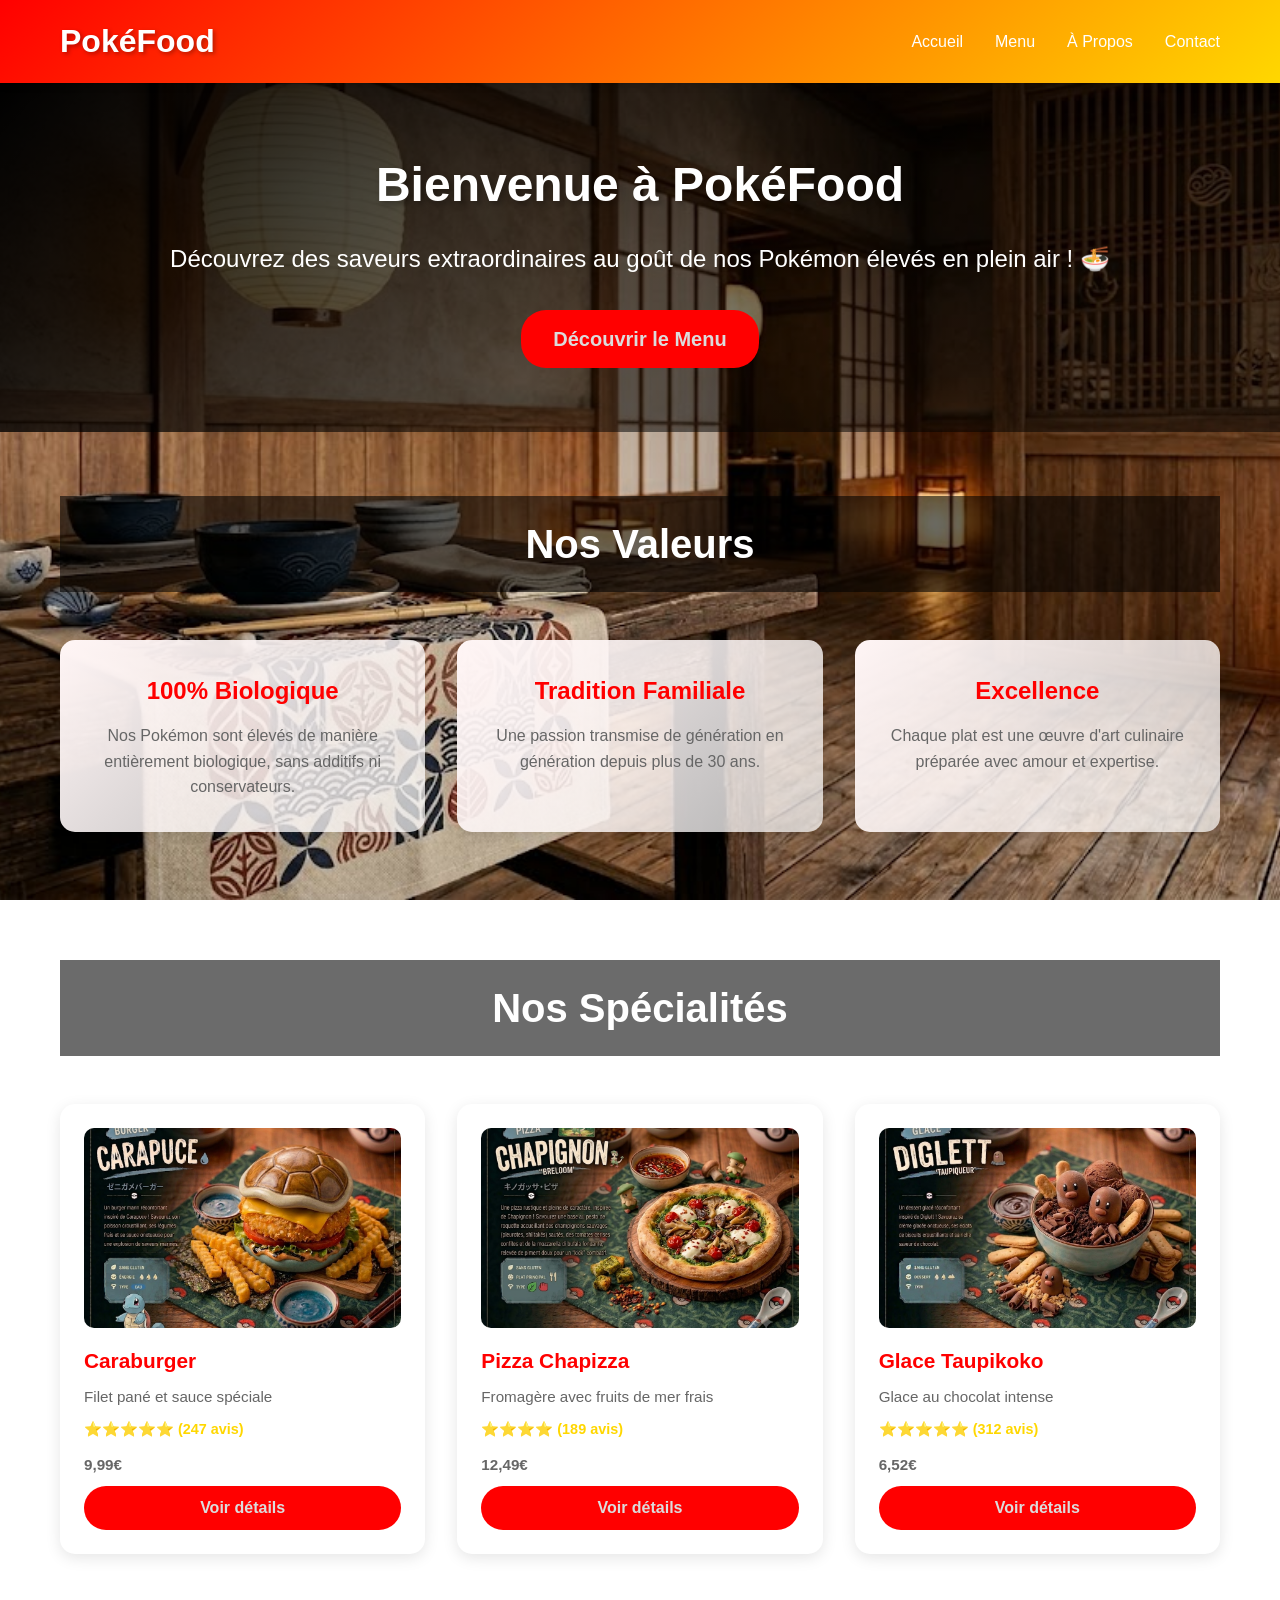
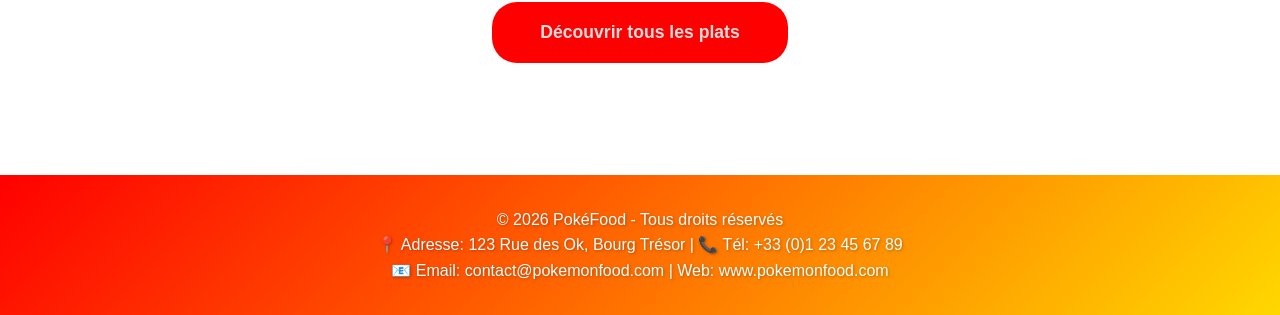
<file: index.html>
<!DOCTYPE html>
<html lang="fr">
<head>
    <meta charset="UTF-8">
    <meta name="viewport" content="width=device-width, initial-scale=1.0">
    <title>PokéFood - Restaurant</title>
    <link rel="stylesheet" href="style.css">
</head>
<body>
    <!-- Header -->
    <header>
        <div class="container"> 
            <nav>
                <div class="logo">PokéFood</div>
                <ul class="nav-links">
                    <li><a href="index.html">Accueil</a></li>
                    <li><a href="menu.html">Menu</a></li>
                    <li><a href="about.html">À Propos</a></li>
                    <li><a href="#contact">Contact</a></li>
                </ul>
            </nav>
        </div>
    </header>

    <!-- Hero Section (la barre d'introduction) -->
    <section class="hero">
        <div class="container">
            <h1>Bienvenue à PokéFood</h1>
            <p>Découvrez des saveurs extraordinaires au goût de nos Pokémon élevés en plein air ! 🍜</p>
            <a href="menu.html" class="btn">Découvrir le Menu</a>
        </div>
    </section>

    <!-- Values Section -->
    <section class="values-section">
        <div class="container">
            <h2 class="section-title">Nos Valeurs</h2>
            <div class="values-grid">
                <div class="value-card">
                    <h3>100% Biologique</h3>
                    <p>Nos Pokémon sont élevés de manière entièrement biologique, sans additifs ni conservateurs.</p>
                </div>
                <div class="value-card">
                    <h3>Tradition Familiale</h3>
                    <p>Une passion transmise de génération en génération depuis plus de 30 ans.</p>
                </div>
                <div class="value-card">
                    <h3>Excellence</h3>
                    <p>Chaque plat est une œuvre d'art culinaire préparée avec amour et expertise.</p>
                </div>
            </div>
        </div>
    </section>

    <!-- Best Sellers Section -->
    <section class="best-sellers-section">
        <div class="container">
            <h2 class="section-title">Nos Spécialités</h2>
            <div class="best-sellers-grid">
                <div class="seller-card">
                    <div class="seller-image caraburger"></div>
                    <h3>Caraburger</h3>
                    <p>Filet pané et sauce spéciale</p>
                    <div class="seller-rating">⭐⭐⭐⭐⭐ (247 avis)</div>
                    <p class="seller-price">9,99€</p>
                    <a href="product-detail.html?id=caraburger" class="btn btn-small">Voir détails</a>
                </div>

                <div class="seller-card">
                    <div class="seller-image chapizza"></div>
                    <h3>Pizza Chapizza</h3>
                    <p>Fromagère avec fruits de mer frais</p>
                    <div class="seller-rating">⭐⭐⭐⭐ (189 avis)</div>
                    <p class="seller-price">12,49€</p>
                    <a href="product-detail.html?id=pizza-chapizza" class="btn btn-small">Voir détails</a>
                </div>

                <div class="seller-card">
                    <div class="seller-image taupikoko"></div>
                    <h3>Glace Taupikoko</h3>
                    <p>Glace au chocolat intense</p>
                    <div class="seller-rating">⭐⭐⭐⭐⭐ (312 avis)</div>
                    <p class="seller-price">6,52€</p>
                    <a href="product-detail.html?id=glace-taupikoko" class="btn btn-small">Voir détails</a>
                </div>
            </div>
            <div class="center-button">
                <a href="menu.html" class="btn btn-large">Découvrir tous les plats</a>
            </div>
        </div>
    </section>

    <!-- Footer -->
    <footer id="contact">
        <div class="container">
            <p>&copy; 2026 PokéFood - Tous droits réservés</p>
            <p>📍 Adresse: 123 Rue des Ok, Bourg Trésor | 📞 Tél: +33 (0)1 23 45 67 89</p>
            <p>📧 Email: contact@pokemonfood.com | Web: www.pokemonfood.com</p>
        </div>
    </footer>
</body>
</html>
</file>
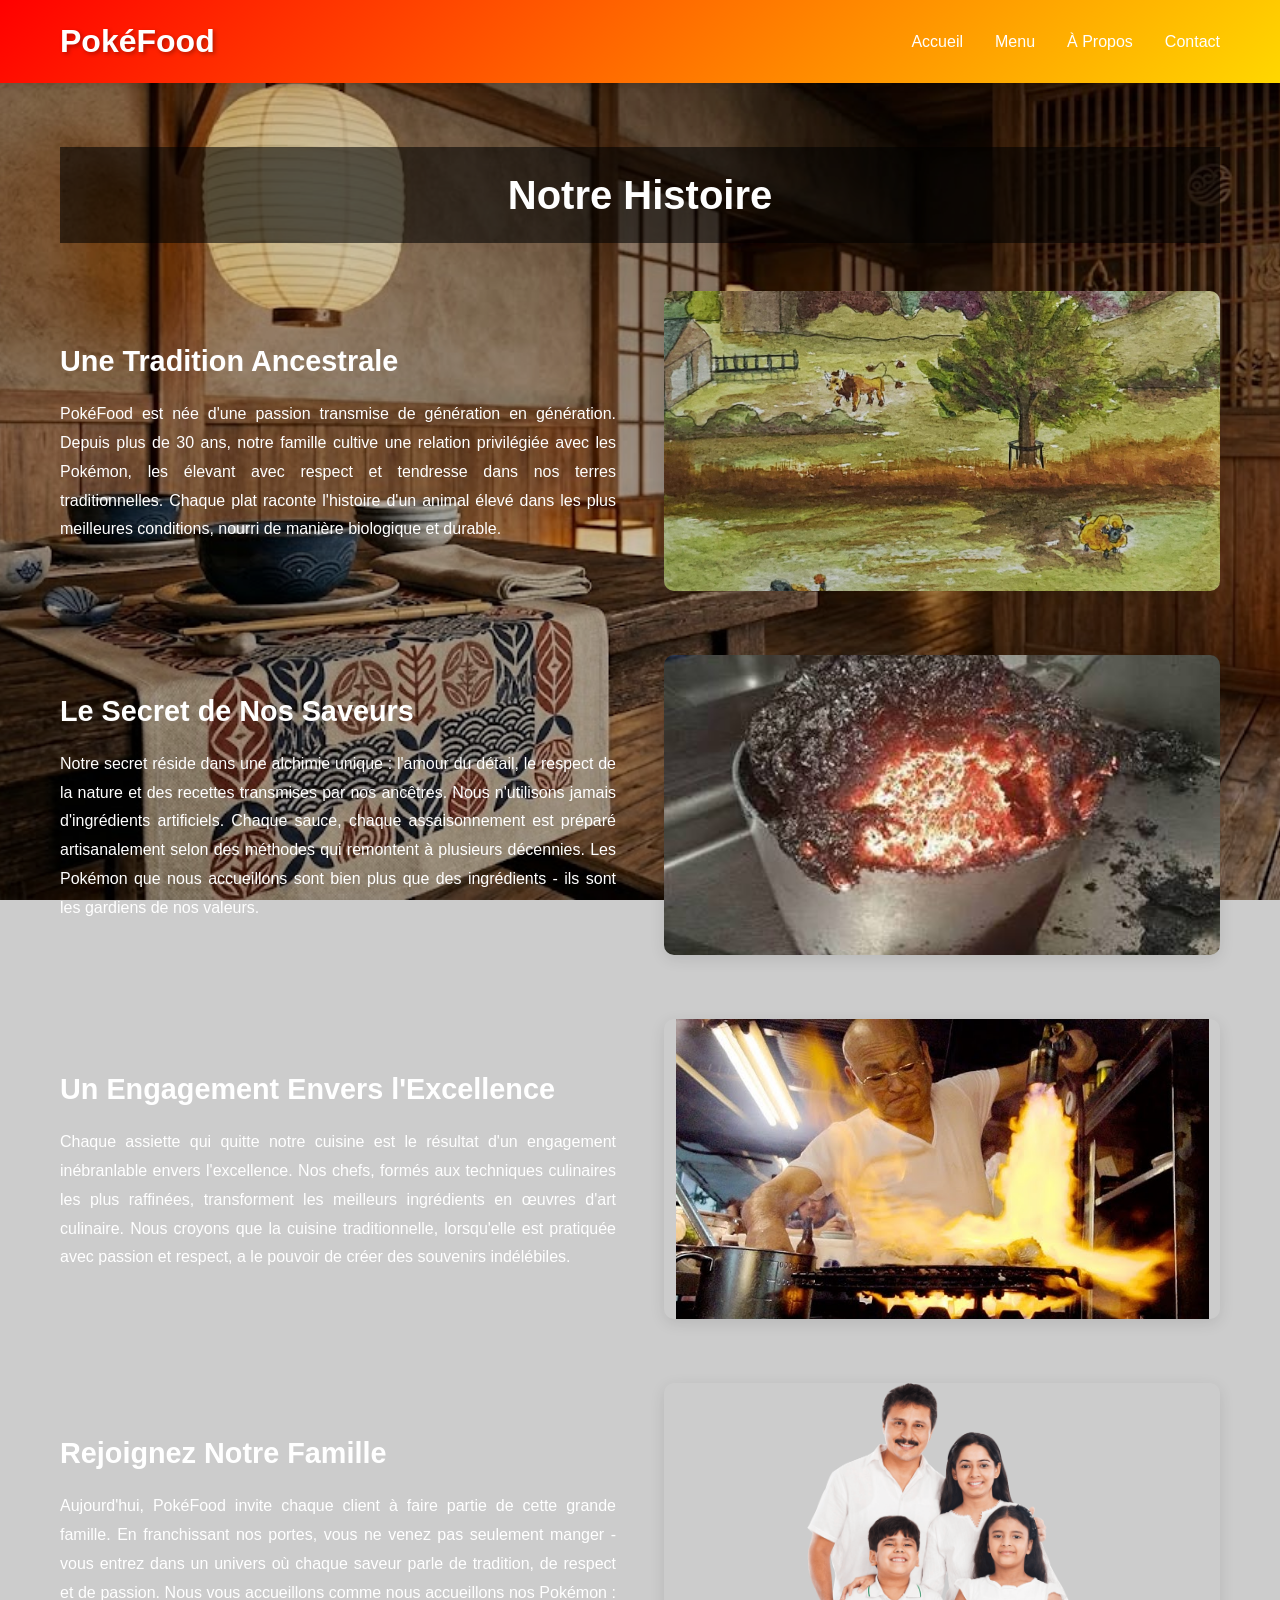
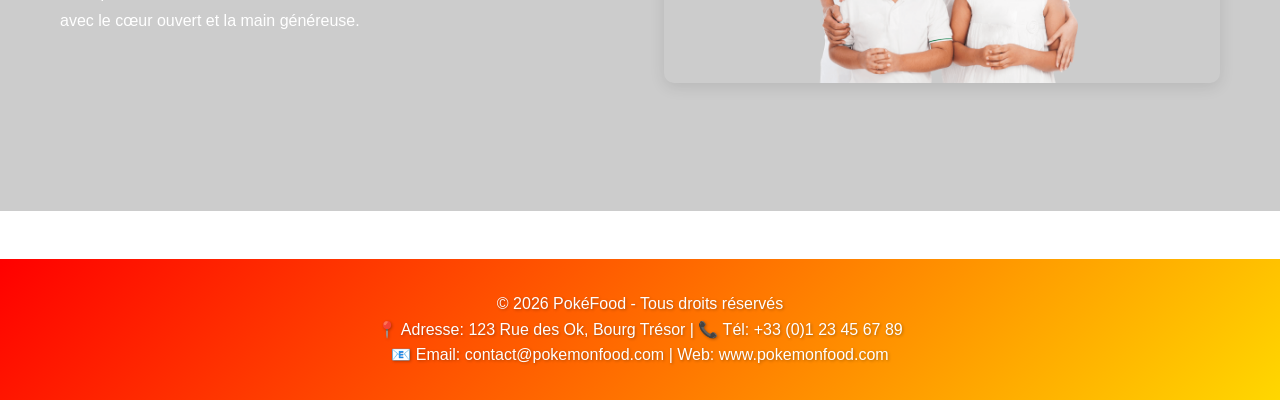
<file: about.html>
<!DOCTYPE html>
<html lang="fr">
<head>
    <meta charset="UTF-8">
    <meta name="viewport" content="width=device-width, initial-scale=1.0">
    <title>À Propos - Pokémon Food</title>
    <link rel="stylesheet" href="style.css">
</head>
<body>
    <!-- Header -->
    <header>
        <div class="container"> 
            <nav>
                <div class="logo">PokéFood</div>
                <ul class="nav-links">
                    <li><a href="index.html">Accueil</a></li>
                    <li><a href="menu.html">Menu</a></li>
                    <li><a href="about.html">À Propos</a></li>
                    <li><a href="#contact">Contact</a></li>
                </ul>
            </nav>
        </div>
    </header>

    <!-- About Section -->
    <section class="about-section" id="about">
        <div class="container">
            <h2 class="section-title">Notre Histoire</h2>
            
            <!-- Story Block 1 -->
            <div class="about-block">
                <div class="about-text">
                    <h3>Une Tradition Ancestrale</h3>
                    <p>PokéFood est née d'une passion transmise de génération en génération. Depuis plus de 30 ans, notre famille cultive une relation privilégiée avec les Pokémon, les élevant avec respect et tendresse dans nos terres traditionnelles. Chaque plat raconte l'histoire d'un animal élevé dans les plus meilleures conditions, nourri de manière biologique et durable.</p>
                </div>
                <div class="about-image about-image-1"></div>
            </div>

            <!-- Story Block 2 -->
            <div class="about-block about-block-reverse">
                <div class="about-image about-image-2"></div>
                <div class="about-text">
                    <h3>Le Secret de Nos Saveurs</h3>
                    <p>Notre secret réside dans une alchimie unique : l'amour du détail, le respect de la nature et des recettes transmises par nos ancêtres. Nous n'utilisons jamais d'ingrédients artificiels. Chaque sauce, chaque assaisonnement est préparé artisanalement selon des méthodes qui remontent à plusieurs décennies. Les Pokémon que nous accueillons sont bien plus que des ingrédients - ils sont les gardiens de nos valeurs.</p>
                </div>
            </div>

            <!-- Story Block 3 -->
            <div class="about-block">
                <div class="about-text">
                    <h3>Un Engagement Envers l'Excellence</h3>
                    <p>Chaque assiette qui quitte notre cuisine est le résultat d'un engagement inébranlable envers l'excellence. Nos chefs, formés aux techniques culinaires les plus raffinées, transforment les meilleurs ingrédients en œuvres d'art culinaire. Nous croyons que la cuisine traditionnelle, lorsqu'elle est pratiquée avec passion et respect, a le pouvoir de créer des souvenirs indélébiles.</p>
                </div>
                <div class="about-image about-image-3"></div>
            </div>

            <!-- Story Block 4 -->
            <div class="about-block about-block-reverse">
                <div class="about-image about-image-4"></div>
                <div class="about-text">
                    <h3>Rejoignez Notre Famille</h3>
                    <p>Aujourd'hui, PokéFood invite chaque client à faire partie de cette grande famille. En franchissant nos portes, vous ne venez pas seulement manger - vous entrez dans un univers où chaque saveur parle de tradition, de respect et de passion. Nous vous accueillons comme nous accueillons nos Pokémon : avec le cœur ouvert et la main généreuse.</p>
                </div>
            </div>
        </div>
    </section>

    <!-- Footer -->
    <footer id="contact">
        <div class="container">
            <p>&copy; 2026 PokéFood - Tous droits réservés</p>
            <p>📍 Adresse: 123 Rue des Ok, Bourg Trésor | 📞 Tél: +33 (0)1 23 45 67 89</p>
            <p>📧 Email: contact@pokemonfood.com | Web: www.pokemonfood.com</p>
        </div>
    </footer>
</body>
</html>
</file>
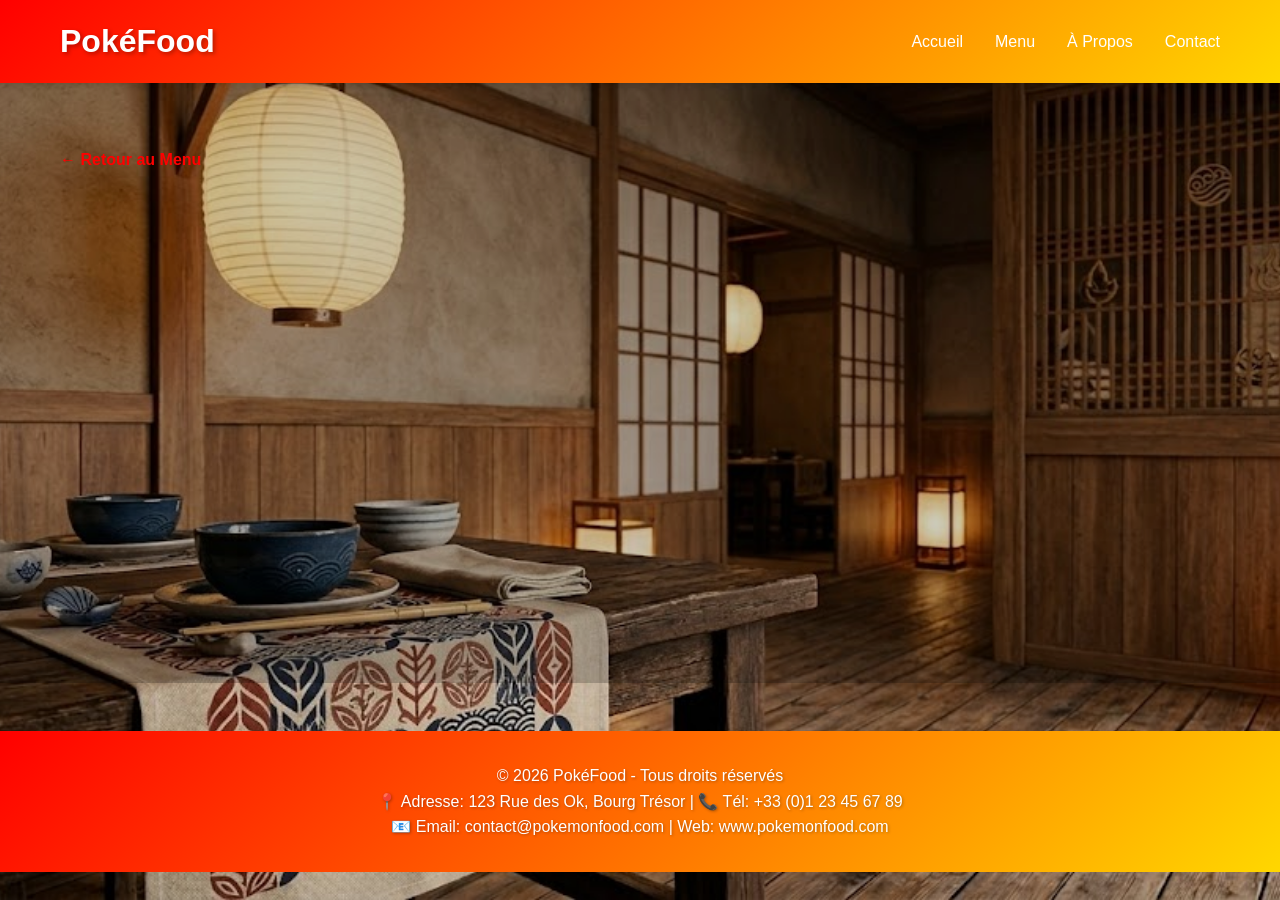
<file: product-detail.html>
<!DOCTYPE html>
<html lang="fr">
<head>
    <meta charset="UTF-8">
    <meta name="viewport" content="width=device-width, initial-scale=1.0">
    <title>Détail Produit - PokéFood</title>
    <link rel="stylesheet" href="style.css">
</head>
<body>
    <!-- Header -->
    <header>
        <div class="container">
            <nav>
                <div class="logo">PokéFood</div>
                <ul class="nav-links">
                    <li><a href="index.html">Accueil</a></li>
                    <li><a href="menu.html">Menu</a></li>
                    <li><a href="about.html">À Propos</a></li>
                    <li><a href="#contact">Contact</a></li>
                </ul>
            </nav>
        </div>
    </header>

    <!-- Product Detail Section -->
    <section class="product-detail-section">
        <div class="container">
            <a href="menu.html" class="back-link">← Retour au Menu</a>
            
            <div class="product-detail-container" id="productDetail">
                <!-- Content will be loaded by JavaScript -->
            </div>
        </div>
    </section>

    <!-- Footer -->
    <footer id="contact">
        <div class="container">
            <p>&copy; 2026 PokéFood - Tous droits réservés</p>
            <p>📍 Adresse: 123 Rue des Ok, Bourg Trésor | 📞 Tél: +33 (0)1 23 45 67 89</p>
            <p>📧 Email: contact@pokemonfood.com | Web: www.pokemonfood.com</p>
        </div>
    </footer>
</body>
</html>
</file>
<file: style.css>
/* ============================================
   POKÉMON FOOD - FEUILLE DE STYLES
   ============================================ */

/* 1. RESET & VARIABLES */
:root {
  /* Couleurs principales */
  --color-primary: #ff0000;    /* Rouge*/
  --color-secondary: #ffd700;  /* Doré*/
  --color-dark: #000000;
  --color-light: #ffffff;
  
  /* Couleurs texte */
  --text-dark: #333333;
  --text-medium: #555555;
  --text-light: #666666;
  --text-muted: #d2d2d2;
  
  /* Espacements */
  --spacing-small: 0.5rem;
  --spacing-medium: 1rem;
  --spacing-large: 2rem;
  --spacing-xlarge: 3rem;
  --spacing-section: 4rem;
  
  /* Ombres */
  --shadow-small: 0 4px 6px rgba(0, 0, 0, 0.1);
  --shadow-medium: 0 4px 15px rgba(0, 0, 0, 0.1);
  --shadow-large: 0 8px 25px rgba(255, 0, 0, 0.2);
}

/* Reset CSS - remet tous les styles par défaut à 0 */
* {
  margin: 0;
  padding: 0;
  box-sizing: border-box; /* Les marges/padding ne s'ajoutent pas à la largeur */
}

body {
  font-family: "Arial", sans-serif;
  line-height: 1.6;
  color: var(--text-dark);
  background-image: url("assets/images/background.jpeg");
  background-size: cover;
  background-attachment: fixed;
  background-position: center;
}

/* 2. CONTENEUR GÉNÉRAL */
.container {
  max-width: 1200px;  /* Largueur maximale */
  margin: 0 auto;     /* Centrage horizontal */
  padding: 0 20px;    /* Marges internes pour petits écrans */
}

/* 3. HEADER & NAVIGATION */
header {
  background: linear-gradient(135deg, var(--color-primary) 0%, var(--color-secondary) 100%);
  padding: 1rem 0;
  box-shadow: var(--shadow-small);
  position: sticky;   /* Reste en haut au scroll */
  top: 0;
  z-index: 100;       /* Au-dessus de tout le contenu */
}

nav {
  display: flex;
  justify-content: space-between;
  align-items: center;
}

.logo {
  font-size: 2rem;
  font-weight: bold;
  color: var(--color-light);
  text-shadow: 2px 2px 4px rgba(0, 0, 0, 0.3);
}

.nav-links {
  display: flex;
  list-style: none;
  gap: 2rem;
}

.nav-links a {
  color: var(--color-light);
  text-decoration: none;
  font-weight: 500;
  transition: opacity 0.3s;
}

.nav-links a:hover {
  opacity: 0.8;
}

/* 4. HERO SECTION - Section d'accueil principale */
.hero {
  background: linear-gradient(135deg, var(--color-dark) 0%, rgba(0, 0, 0, 0.53) 50%);
  color: var(--color-light);
  padding: var(--spacing-section) 0;
  text-align: center;
}

.hero h1 {
  font-size: 3rem;
  margin-bottom: 1rem;
  text-shadow: 3px 3px 6px rgba(0, 0, 0, 0.3);
}

.hero p {
  font-size: 1.5rem;
  margin-bottom: 2rem;
}

/* 5. BOUTONS - Styles de tous les boutons */
.btn {
  background-color: var(--color-primary);
  color: #dcdcdc;
  padding: 0.8rem 2rem;
  border: none;
  border-radius: 25px;
  font-size: 1.25rem;
  font-weight: bold;
  cursor: pointer;
  transition: transform 0.3s, box-shadow 0.3s;
  text-decoration: none;
  display: inline-block;
}

.btn:hover {
  transform: translateY(-2px);  /* Décale vers le haut */
  box-shadow: 0 8px 15px rgba(0, 0, 0, 0.2);
}

.btn-small {
  padding: 0.6rem 1.5rem;
  font-size: 1rem;
}

.btn-large {
  padding: 1rem 3rem;
  font-size: 1.1rem;
}

/* 6. SECTION VALEURS - Cards avec 3 colonnes */
.values-section {
  padding: var(--spacing-section) 0;
  /* background-color: rgba(0, 0, 0, 0.2);  Plus d'effet d'assombrissement */
}

.values-grid {
  display: grid;
  grid-template-columns: repeat(3, 1fr);  /* 3 colonnes égales */
  gap: var(--spacing-large);
  margin-top: var(--spacing-xlarge);
}

.value-card {
  text-align: center;
  padding: var(--spacing-large);
  background: linear-gradient(135deg, #fff5f5 0%, #ffffffb1 100%);
  border-radius: 15px;
  transition: transform 0.3s, box-shadow 0.3s;
  box-shadow: var(--shadow-medium);
}

.value-card:hover {
  transform: translateY(-5px);
  box-shadow: 0 8px 25px rgba(255, 0, 0, 0.15);
}

.value-card h3 {
  font-size: 1.5rem;
  color: var(--color-primary);
  margin-bottom: 0.8rem;
  font-weight: bold;
}

.value-card p {
  color: var(--text-light);
  line-height: 1.6;
}

/* 7. SECTION MEILLEURES VENTES */
.best-sellers-section {
  padding: var(--spacing-section) 0;
  /* background-color: rgba(0, 0, 0, 0.2);  Plus d'effet d'assombrissement */
}

.best-sellers-grid {
  display: grid;
  grid-template-columns: repeat(3, 1fr);
  gap: var(--spacing-large);
  margin-bottom: var(--spacing-xlarge);
}

.seller-card {
  background: var(--color-light);
  border-radius: 15px;
  overflow: hidden;
  box-shadow: var(--shadow-medium);
  transition: transform 0.3s, box-shadow 0.3s;
  padding: 1.5rem;
}

.seller-card:hover {
  transform: translateY(-10px);
  box-shadow: var(--shadow-large);
}

.seller-image {
  width: 100%;
  height: 200px;
  background-size: cover;
  background-position: center;
  background-repeat: no-repeat;
  border-radius: 10px;
  margin-bottom: 1rem;
}

.seller-image.caraburger {
  background-image: url("assets/images/caraburger.png");
}

.seller-image.chapizza {
  background-image: url("assets/images/chapizza.png");
}

.seller-image.taupikoko {
  background-image: url("assets/images/taupikoko.png");
}

.seller-card h3 {
  font-size: 1.3rem;
  color: var(--color-primary);
  margin-bottom: 0.5rem;
  font-weight: bold;
}

.seller-card p {
  color: var(--text-light);
  font-size: 0.95rem;
  margin-bottom: 0.5rem;
}

.seller-rating {
  color: var(--color-secondary);
  font-size: 0.9rem;
  margin-bottom: 0.8rem;
  font-weight: bold;
}

.seller-price {
  font-size: 1.5rem;
  color: var(--color-primary);
  font-weight: bold;
  margin-bottom: 1.5rem;
}

.seller-card .btn {
  width: 100%;
  text-align: center;
}

.center-button {
  text-align: center;
}

/* 8. SECTION MENU */
.menu-section {
  padding: var(--spacing-section) 0;
  background-image: url("assets/images/menu-background.jpeg");
  background-size: cover;
  background-attachment: fixed;
  background-position: center;
}

.section-title {
  text-align: center;
  font-size: 2.5rem;
  margin-bottom: var(--spacing-xlarge);
  background-color: rgba(0, 0, 0, 0.58);
  color: var(--color-light);
  padding: 1rem;
}

/* Boutons de filtrage */
.menu-filters {
  display: flex;
  justify-content: center;
  gap: 1rem;
  margin-bottom: var(--spacing-xlarge);
  flex-wrap: wrap;
}

.filter-btn {
  background-color: rgba(255, 255, 255, 0.2);
  color: var(--color-light);
  border: 2px solid var(--color-light);
  padding: 0.7rem 1.5rem;
  border-radius: 25px;
  font-size: 1rem;
  font-weight: bold;
  cursor: pointer;
  transition: background-color 0.3s, box-shadow 0.3s;
}

.filter-btn:hover {
  background-color: rgba(255, 255, 255, 0.3);
}

/* Bouton activé */
.filter-btn.active {
  background-color: var(--color-primary);
  border-color: var(--color-primary);
  box-shadow: 0 4px 12px rgba(255, 0, 0, 0.3);
}

.menu-grid {
  display: grid;
  grid-template-columns: repeat(3, 1fr);
  gap: var(--spacing-large);
}

.menu-card {
  background: rgba(0, 0, 0, 0.59);
  border-radius: 15px;
  overflow: hidden;
  box-shadow: var(--shadow-medium);
  transition: transform 0.3s, box-shadow 0.3s;
}

.menu-card:hover {
  transform: translateY(-10px);
  box-shadow: var(--shadow-large);
}

.menu-card-image {
  width: 100%;
  height: 200px;
  background-size: cover;
  background-position: center;
  background-repeat: no-repeat;
}

/* Images spécifiques des plats */
.menu-card-image.caraburger {
  background-image: url("assets/images/caraburger.png");
}

.menu-card-image.chapizza {
  background-image: url("assets/images/chapizza.png");
}

.menu-card-image.taupikoko {
  background-image: url("assets/images/taupikoko.png");
}

.menu-card-image.sorbebet {
  background-image: url("assets/images/sorbebet.png");
}

.menu-card-image.theffroi {
  background-image: url("assets/images/theffroi.png");
}

.menu-card-image.florisalade {
  background-image: url("assets/images/florisalade.png");
}

.menu-card-image.blastoise {
  background-image: url("assets/images/blastoise.jpg");
}

.menu-card-content {
  padding: 1.5rem;
}

.menu-card-title {
  font-size: 1.3rem;
  color: var(--color-light);
  margin-bottom: 0.5rem;
  font-weight: bold;
}

.menu-card-description {
  color: var(--text-muted);
  margin-bottom: 1rem;
  font-size: 1rem;
}

.menu-card-price {
  font-size: 1.5rem;
  color: var(--color-light);
  font-weight: bold;
  margin-bottom: 1rem;
}

.menu-card .btn {
  width: 100%;
  text-align: center;
}

/* 9. SECTION À PROPOS - Texte et images alternées */
.about-section {
  padding: var(--spacing-section) 0;
  background-color: rgba(0, 0, 0, 0.2);  /* Cohérent avec les autres sections */
}

.about-block {
  display: grid;
  grid-template-columns: 1fr 1fr;
  gap: var(--spacing-xlarge);
  align-items: center;
  margin-bottom: var(--spacing-section);
}

/* Les blocs reverse affichent l'image à gauche et le texte à droite */
.about-block-reverse {
  direction: rtl; /* Inverse l'ordre d'affichage */
}

.about-block-reverse > * {
  direction: ltr; /* Remet le texte dans le bon sens */
}

.about-text h3 {
  font-size: 1.8rem;
  color: var(--color-light);
  margin-bottom: 1rem;
  font-weight: bold;
}

.about-text p {
  color: var(--color-light);
  font-size: 1rem;
  line-height: 1.8;
  text-align: justify;
}

.about-image {
  width: 100%;
  height: 300px;
  background-size: cover;
  background-position: center;
  background-repeat: no-repeat;
  border-radius: 10px;
  box-shadow: var(--shadow-medium);
}

/* Images spécifiques de l'histoire */
.about-image-1 {
  background-image: url("assets/images/tradition.png");
}

.about-image-2 {
  background-image: url("assets/images/secret.png");
}

.about-image-3 {
  background-image: url("assets/images/excellenge.png");
  background-size: contain; /* Ajuste l'image pour qu'elle soit entièrement visible */
}

.about-image-4 {
  background-image: url("assets/images/family.png");
  background-size: contain; /* Ajuste l'image pour qu'elle soit entièrement visible */
}

/* 10. FOOTER */
footer {
  background: linear-gradient(135deg, var(--color-primary) 0%, var(--color-secondary) 100%);
  color: var(--color-light);
  text-align: center;
  padding: 2rem 0;
  margin-top: var(--spacing-xlarge);
}

footer p {
  text-shadow: 1px 1px 3px rgba(0, 0, 0, 0.3);
}

/* 11. RESPONSIVE - Adaptation pour les petits écrans (max 768px) */
@media (max-width: 768px) {
  /* Tous les grids passent à 1 colonne */
  .values-grid,
  .best-sellers-grid,
  .menu-grid,
  .about-block {
    grid-template-columns: 1fr;
  }

  /* Réajustement des espacements */
  .values-grid,
  .best-sellers-grid,
  .menu-grid {
    gap: var(--spacing-large);
  }

  /* Navigation réduite */
  .nav-links {
    gap: 1rem;
  }

  /* Textes plus petits */
  .hero h1 {
    font-size: 2rem;
  }

  .hero p {
    font-size: 1rem;
  }

  .section-title {
    font-size: 2rem;
  }

  /* Filtres plus compacts sur mobile */
  .menu-filters {
    gap: 0.5rem;
    margin-bottom: var(--spacing-large);
  }

  .filter-btn {
    padding: 0.6rem 1rem;
    font-size: 0.9rem;
  }

  /* Spacing réduit sur mobile */
  .about-block {
    gap: 1.5rem;
    margin-bottom: 2rem;
  }

  /* Les blocs reverse deviennent normaux sur mobile */
  .about-block-reverse {
    direction: ltr;
  }

  .about-block-reverse > * {
    direction: ltr;
  }

  .about-text h3 {
    font-size: 1.3rem;
  }

  .about-text p {
    font-size: 0.9rem;
    text-align: left;
  }

  /* Images réduites sur mobile */
  .about-image {
    height: 200px;
  }
}

/* 12. PAGE DÉTAIL PRODUIT */
.product-detail-section {
  padding: var(--spacing-section) 0;
  background-color: rgba(0, 0, 0, 0.2);
  min-height: calc(100vh - 300px);
}

.back-link {
  display: inline-block;
  color: var(--color-primary);
  text-decoration: none;
  font-weight: bold;
  margin-bottom: 2rem;
  transition: color 0.3s;
}

.back-link:hover {
  color: var(--color-secondary);
}

.product-detail-wrapper {
  display: grid;
  grid-template-columns: 1fr 1fr;
  gap: 3rem;
  background: white;
  padding: 2rem;
  border-radius: 15px;
  box-shadow: var(--shadow-large);
}

.product-image-container {
  display: flex;
  justify-content: center;
  align-items: center;
}

.product-detail-image {
  width: 100%;
  height: 400px;
  background-size: cover;
  background-position: center;
  background-repeat: no-repeat;
  border-radius: 15px;
  box-shadow: var(--shadow-medium);
}

.product-detail-image.caraburger {
    background-image: url("assets/images/caraburger.png");
}

.product-detail-image.sorbebet {
  background-image: url("assets/images/sorbebet.png");
}

.product-info {
  display: flex;
  flex-direction: column;
  gap: 1.5rem;
}

.product-category {
  display: inline-block;
  background-color: var(--color-primary);
  color: white;
  padding: 0.4rem 1rem;
  border-radius: 20px;
  font-size: 0.9rem;
  font-weight: bold;
  width: fit-content;
}

.product-title {
  font-size: 2.5rem;
  color: var(--color-primary);
  margin: 0;
}

.product-rating {
  display: flex;
  align-items: center;
  gap: 0.8rem;
}

.product-rating .stars {
  font-size: 1.5rem;
}

.product-rating .rating-text {
  color: var(--text-light);
  font-weight: bold;
}

.product-price-section {
  border-top: 2px solid #eee;
  border-bottom: 2px solid #eee;
  padding: 1rem 0;
}

.product-price {
  font-size: 2rem;
  color: var(--color-primary);
  font-weight: bold;
  margin: 0;
}

.product-description h3,
.product-allergens h3,
.product-ingredients h3,
.product-nutrition h3 {
  color: var(--color-primary);
  font-size: 1.2rem;
  margin-bottom: 0.8rem;
  font-weight: bold;
}

.product-description p,
.product-ingredients p {
  color: var(--text-light);
  line-height: 1.8;
  margin: 0;
}

.product-allergens {
  padding: 1rem;
  background-color: #fff5f5;
  border-radius: 10px;
}

.allergens-container {
  display: flex;
  flex-wrap: wrap;
  gap: 0.8rem;
}

.allergen-badge {
  display: inline-block;
  background-color: var(--color-primary);
  color: white;
  padding: 0.5rem 1rem;
  border-radius: 15px;
  font-size: 0.85rem;
  font-weight: bold;
}

.product-ingredients {
  padding: 1rem;
  background-color: #f5f5f5;
  border-radius: 10px;
}

.product-nutrition {
  padding: 1rem;
  background-color: #f5f5f5;
  border-radius: 10px;
}

.nutrition-grid {
  display: grid;
  grid-template-columns: repeat(2, 1fr);
  gap: 1rem;
  margin-top: 0.8rem;
}

.nutrition-item {
  display: flex;
  flex-direction: column;
  padding: 0.8rem;
  background-color: white;
  border-radius: 8px;
  border-left: 3px solid var(--color-primary);
}

.nutrition-label {
  color: var(--text-light);
  font-size: 0.85rem;
  font-weight: bold;
}

.nutrition-value {
  color: var(--color-primary);
  font-size: 1.3rem;
  font-weight: bold;
  margin-top: 0.3rem;
}

.product-actions {
  display: flex;
  gap: 1rem;
  margin-top: 1rem;
}

.quantity-input {
  width: 80px;
  padding: 0.8rem;
  font-size: 1rem;
  border: 2px solid #ddd;
  border-radius: 8px;
  text-align: center;
}

.quantity-input:focus {
  outline: none;
  border-color: var(--color-primary);
}

.error-message {
  text-align: center;
  padding: 3rem;
  background: white;
  border-radius: 15px;
  box-shadow: var(--shadow-medium);
}

.error-message h2 {
  color: var(--color-primary);
  margin-bottom: 1rem;
}

.error-message p {
  color: var(--text-light);
  margin-bottom: 2rem;
}

/* Responsive - Product Detail */
@media (max-width: 768px) {
  .product-detail-wrapper {
    grid-template-columns: 1fr;
    gap: 2rem;
    padding: 1rem;
  }

  .product-detail-image {
    height: 300px;
  }

  .product-title {
    font-size: 1.8rem;
  }

  .product-price {
    font-size: 1.5rem;
  }

  .nutrition-grid {
    grid-template-columns: 1fr;
  }

  .product-actions {
    flex-direction: column;
  }

  .quantity-input {
    width: 100%;
  }
}
</file>
